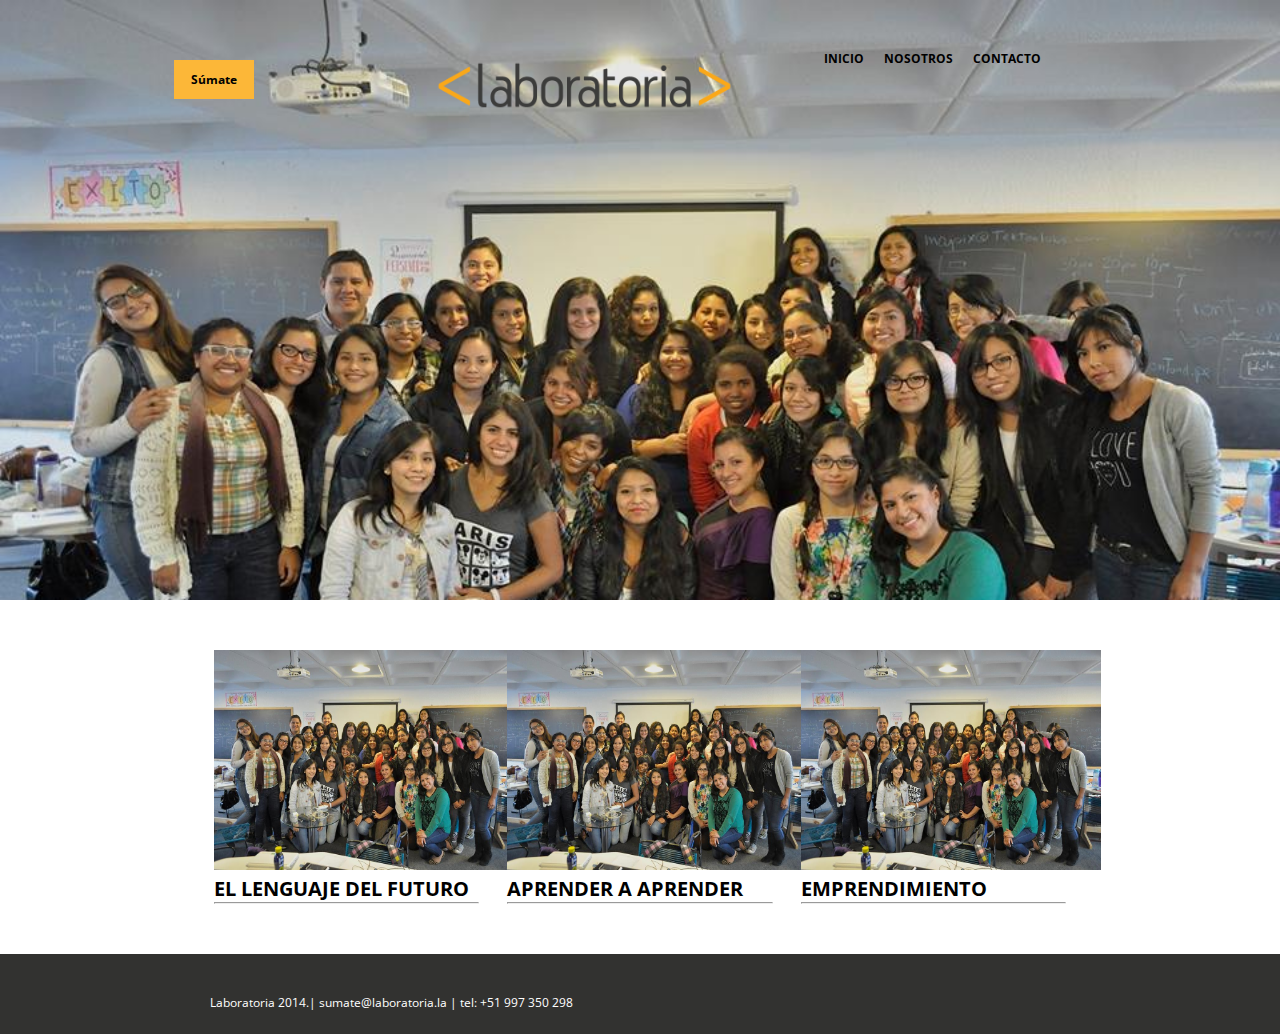
<file: chicama/index.html>
<!DOCTYPE html>
<html lang="en">
<head>
	<meta charset="UTF-8">
	<link rel="stylesheet" type="text/css" href="css/grid-system.css">
	<link rel="stylesheet" type="text/css" href="css/main.css">
	<link href='https://fonts.googleapis.com/css?family=Open+Sans' rel='stylesheet' type='text/css'>
	<title>chicama</title>
</head>
<body >
<section class="imagen">
<div class="container">
		<div class="row">
			<div class="col-4">
				<div class="sum"><p>Súmate</p></div>
			</div>
			<div class="col-4">
				<img class="logo" src="img/logo.png">	
			</div>
			<div class="col-4 nave">
				<nav>
					<ul>
						<li><a href ="">INICIO</a></li>
						<li><a href ="">NOSOTROS</a></li>
						<li><a href ="">CONTACTO</a></li>
					</ul>
				</nav>
			</div>
		</div>
	</div>
</section>
<section>
	<div class="container-fluid">
		<div class="row grupo">
			<div class="col-4">
					<img src="img/grupal.jpg"><a href="#"><strong>EL LENGUAJE DEL FUTURO</strong></a><hr>
			</div>
			<div class="col-4">
					<img src="img/grupal.jpg"><a href="#"><strong>APRENDER A APRENDER</strong></a><hr>
			</div>
			<div class="col-4">
					<img src="img/grupal.jpg"><a href="#"><strong>EMPRENDIMIENTO</strong></a><hr>
			</div>                  
		</div>
	</div>
</section>
<footer>
	<p>Laboratoria 2014.| sumate@laboratoria.la | tel: +51 997 350 298</p>
</footer>
</body>
</html>
</file>
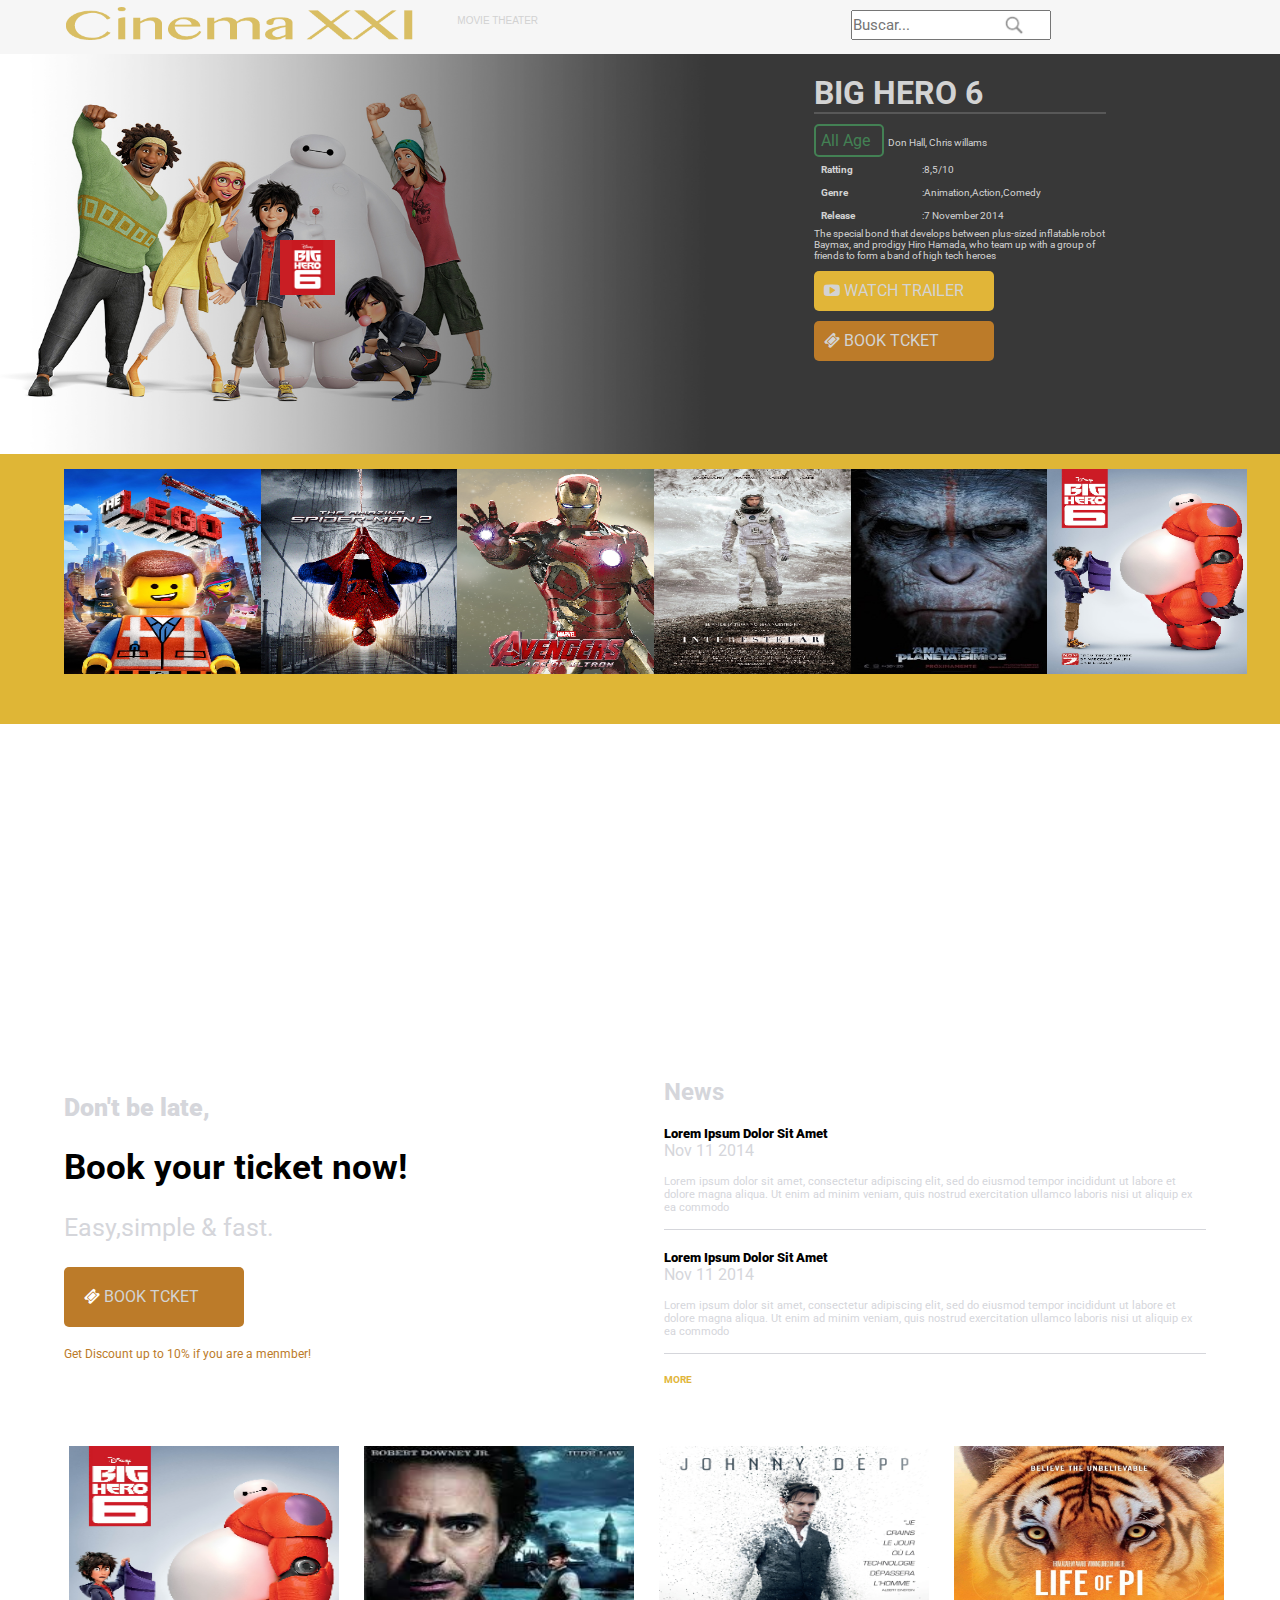
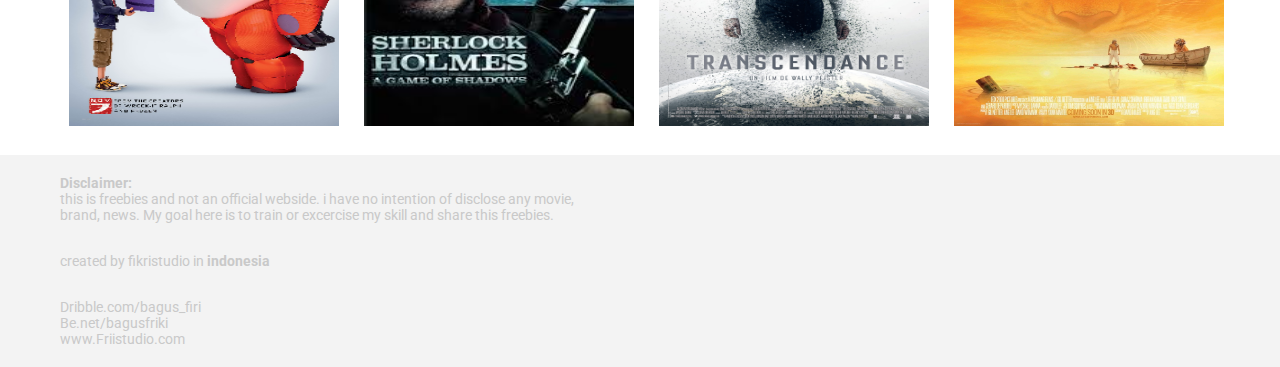
<file: cinema/index.html>
<!DOCTYPE html>
	<html lang="en">
	<head>
		<meta charset="UTF-8">
		<title>Cinemax</title>
		<link rel="stylesheet" type="text/css" href="css/grid-system.css">
		<link rel="stylesheet" type="text/css" href="css/utilities.css">
		<link rel="stylesheet" type="text/css" href="css/style.css">
		<link href='https://fonts.googleapis.com/css?family=Roboto' rel='stylesheet' type='text/css'>
		<link rel="stylesheet" type="text/css" href="font-awesome/css/font-awesome.css">
		<link rel="icon" href="favicon.ico">
	</head>
	<body>
		<header>
			<div class="container-fluid">
				<div class="row">
					<div class="col-4">
						<img src="img/logo.png">
					</div>
					<div class="col-4 movie">
						<a href="#">MOVIE THEATER</a>
					</div>
					<div class="col-4">
						<div class="search" ><input type="text" placeholder ="Buscar..."> <bottom class="btn"></bottom>
						</input>
					</div>
				</div>
			</div>	
		</div>
	</header>
	<section class="banner">
		<div class="container">
			<div class="row">
				<div class="col-8">
					<img src="img/icono.jpg">
				</div>
				<div class="col-4">
					<div class="thero">
						<h1>BIG HERO 6</h1>
						<hr>
						<div class="age"><a href="#">All Age</a></div> 
						<p class="font-12">Don Hall, Chris willams</p>
						<table>
							<tr>
								<td><strong>Ratting</strong></td>
								<td>  :8,5/10</td>
							</tr>
							<tr>
								<td><strong>Genre</strong></td>
								<td> :Animation,Action,Comedy</td>
							</tr>
							<tr>
								<td><strong>Release</strong></td>
								<td> :7 November 2014</td>
							</tr>
						</table>
						<p class="font-12">The special bond that develops between plus-sized inflatable robot Baymax, and prodigy Hiro Hamada, who team up with a group of friends to form a band of high tech heroes</p>
						<div class="play white-style">
							<i class="fa fa-youtube-play"></i>
							<a href="">WATCH TRAILER</a>
						</div>
						<div class="ticket white-style ">
							<i class="fa fa-ticket"></i>
							<a href="">BOOK TCKET</a>
						</div>
					</div>
				</div>
			</div>
		</div>
	</section>
	<section class="relleno">
		<div class="container-fluid">
			<div class="row">
				<div class="col-2">
					<img src="img/imagen1.jpg"> 
				</div>
				<div class="col-2">
					<img src="img/imagen2.jpg">
				</div>
				<div class="col-2">
					<img src="img/imagen3.jpg"> 
				</div>
				<div class="col-2">
					<img src="img/imagen4.jpg"> 
				</div>
				<div class="col-2">
					<img src="img/imagen5.jpg">
				</div> 
				<div class="col-2">
					<img src="img/imagen6.jpg">
				</div>                   
			</div>
		</div>
	</section>
	<section>
		<div class="video">
			<iframe src="https://www.youtube.com/embed/2LqzF5WauAw" frameborder="0" allowfullscreen></iframe>
		</div>
	</section>
	<section>
		<div class="container-fluid">
			<div class="row">
				<div class="col-6 letras">
					<h6 class="claro"><strong>Don't be late,</strong></h6>
					<h1>Book your ticket now!</h1>
					<p class="claro">Easy,simple & fast.</p>
					<div class="ticket white-style boton">
						<i class="fa fa-ticket"></i>
						<a href="">BOOK TCKET</a>
					</div>
					<p class="get">Get Discount up to 10% if you are a menmber!</p>
				</div>
				<div class="col-6">
					<div class="textlo">
					<h2>News</h2>
					<h5><strong>Lorem Ipsum Dolor Sit Amet</strong></h5>
					<p>Nov 11 2014</p>
					<p class="linea">Lorem ipsum dolor sit amet, consectetur adipiscing elit, sed do eiusmod tempor incididunt ut labore et dolore magna aliqua. Ut enim ad minim veniam, quis nostrud exercitation ullamco laboris nisi ut aliquip ex ea commodo</p>
					<h5><strong>Lorem Ipsum Dolor Sit Amet</strong></h5>
					<p>Nov 11 2014</p>
					<p class="linea">Lorem ipsum dolor sit amet, consectetur adipiscing elit, sed do eiusmod tempor incididunt ut labore et dolore magna aliqua. Ut enim ad minim veniam, quis nostrud exercitation ullamco laboris nisi ut aliquip ex ea commodo</p>
					<p class="more"><strong>MORE</strong></p>
					</div>
				</div>
			</div>
		</div>
	</section>
	<section>
		<div class="container-fluid">
			<div class="row">
				<div class="col-3">
					<img src="img/imagen6.jpg"> 
				</div>
				<div class="col-3">
					<img src="img/imagen7.jpg">
				</div>
				<div class="col-3">
					<img src="img/imagen8.jpg"> 
				</div>
				<div class="col-3">
					<img src="img/imagen9.jpg"> 
				</div>                  
			</div>
		</div>
	</section>
	<footer>
		<div class="container-fluid">
			<div class="row">
				<h4>Disclaimer:</h4>
				<p>this is freebies and not an official webside. i have no intention of disclose any movie, brand, news. My goal here is to train or excercise my skill and share this freebies.</p>  
				<p class="create">created by fikristudio in <strong>indonesia</strong></p>
				<ul>
					<li>Dribble.com/bagus_firi</li>
					<li>Be.net/bagusfriki</li>
					<li>www.Friistudio.com</li>
				</ul>           
			</div>
		</div>
	</footer>
</body>
</html>
</file>
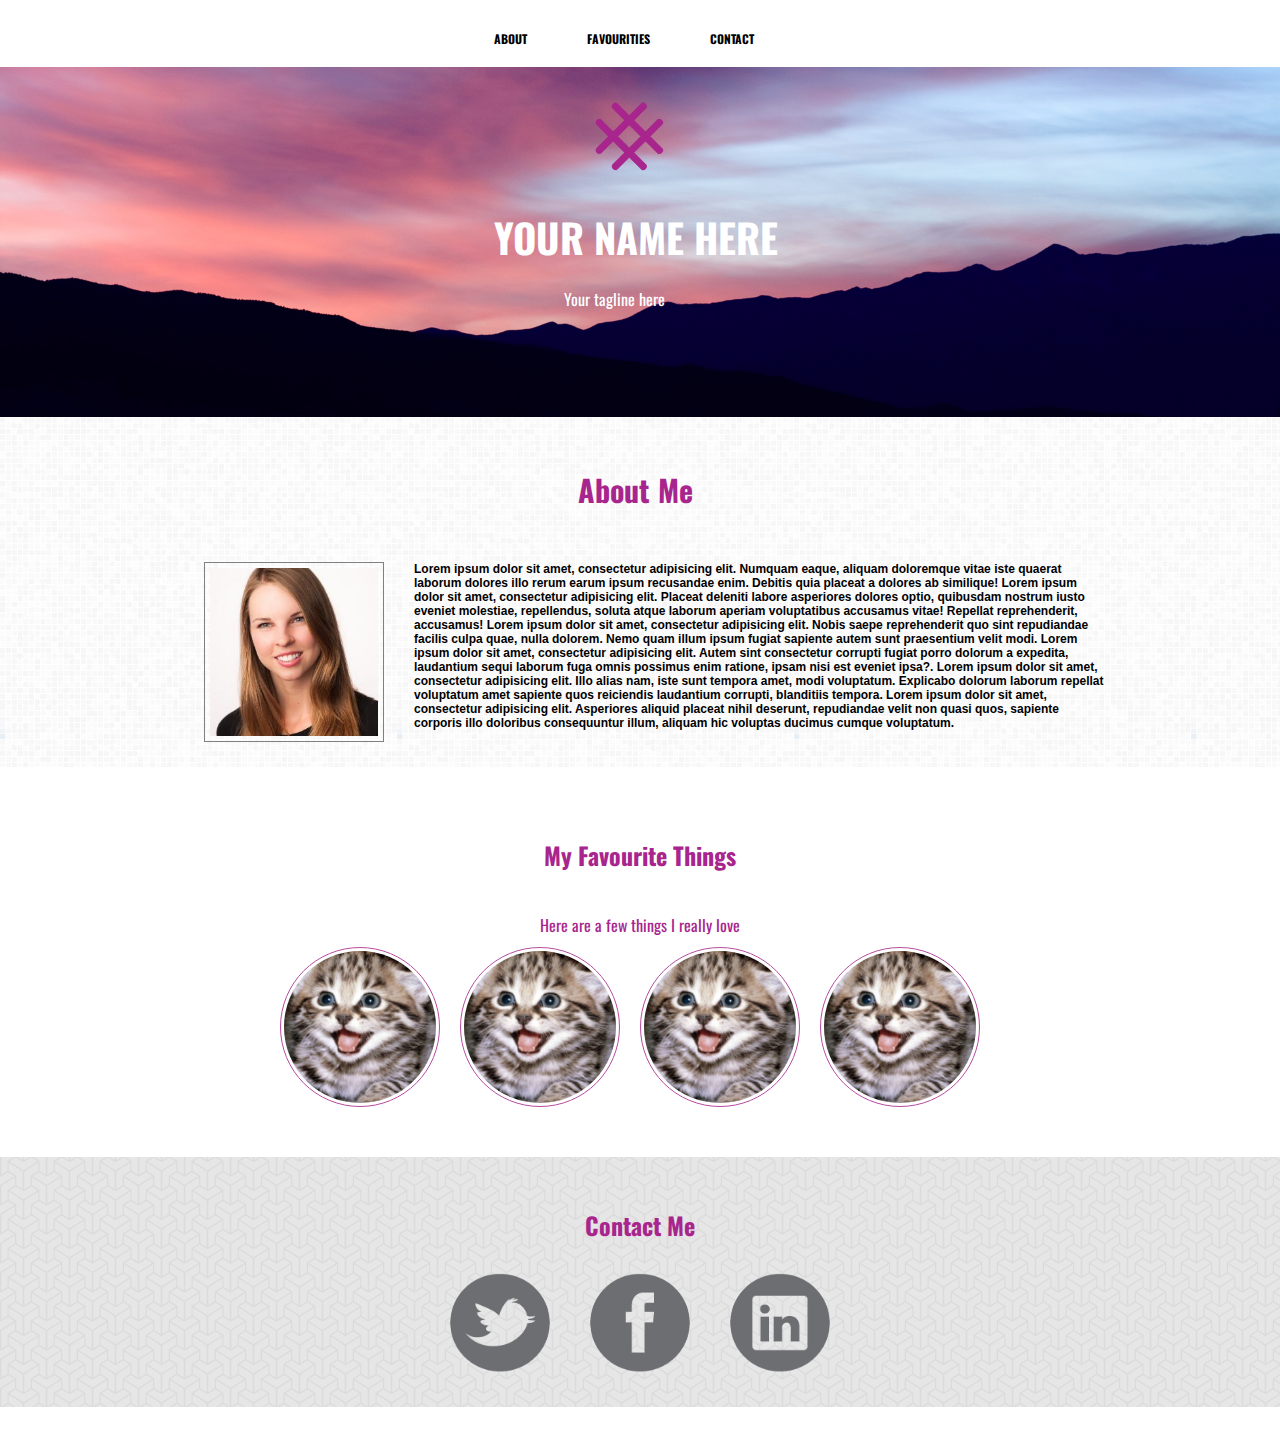
<file: pretiffy/index.html>
<!doctype html>
<html>
<head>
  <meta charset="UTF-8">
  <title>Prettyfy</title>
  <link href='http://fonts.googleapis.com/css?family=Oswald' rel='stylesheet' type='text/css'>
  <link rel="stylesheet" href="css/grid-system.css">
  <link rel="stylesheet" href="css/main.css">  
</head>
<body>
	<header>
		<div class="container">
			<div class="row">
			<div  class="col-12">
				<nav>
					<ul>
						<li><a href="#">ABOUT</a></li>
						<li><a href="#">FAVOURITIES</a></li>
						<li><a href="#">CONTACT</a></li>
					</ul>
				</nav>
			</div>
			</div>
		</div>
	</header>
	<section class="fondo">
		<div class="container">
			<div class="row">
				<div class="col-4">	
				</div>
				<div class="col-4">
					<img src="images/logo.png">
					<h1>YOUR NAME HERE</h1>
					<p>Your tagline here</p>
				</div>
				<div class="col-4">		
				</div>
			</div>
		</div>
	</section>
	<section class="about">
		<div class="container">
			<div class="row">
				<div class="col-3">
				<img class="bio" src="images/profile.jpg" />
				</div>
				<div class="col-9">
					<h2>About Me</h2>
					<p>Lorem ipsum dolor sit amet, consectetur adipisicing elit. Numquam eaque, aliquam doloremque vitae iste quaerat laborum dolores illo rerum earum ipsum recusandae enim. Debitis quia placeat a dolores ab similique! Lorem ipsum dolor sit amet, consectetur adipisicing elit. Placeat deleniti labore asperiores dolores optio, quibusdam nostrum iusto eveniet molestiae, repellendus, soluta atque laborum aperiam voluptatibus accusamus vitae! Repellat reprehenderit, accusamus! Lorem ipsum dolor sit amet, consectetur adipisicing elit. Nobis saepe reprehenderit quo sint repudiandae facilis culpa quae, nulla dolorem. Nemo quam illum ipsum fugiat sapiente autem sunt praesentium velit modi. Lorem ipsum dolor sit amet, consectetur adipisicing elit. Autem sint consectetur corrupti fugiat porro dolorum a expedita, laudantium sequi laborum fuga omnis possimus enim ratione, ipsam nisi est eveniet ipsa?. Lorem ipsum dolor sit amet, consectetur adipisicing elit. Illo alias nam, iste sunt tempora amet, modi voluptatum. Explicabo dolorum laborum repellat voluptatum amet sapiente quos reiciendis laudantium corrupti, blanditiis tempora. Lorem ipsum dolor sit amet, consectetur adipisicing elit. Asperiores aliquid placeat nihil deserunt, repudiandae velit non quasi quos, sapiente corporis illo doloribus consequuntur illum, aliquam hic voluptas ducimus cumque voluptatum.</p>
				</div>	
			</div>
		</div>
	</section>
	<section>
		<div class="container">
			<div class="row">
			 	<h2 class="favo">My Favourite Things</h2>
			 	<p class="favo">Here are a few things I really love</p>
				<div class="gato">
					<img src="images/kitten.jpg"> 
				</div>
				<div class="gato">
					<img src="images/kitten.jpg">
				</div>
				<div class="gato">
					<img src="images/kitten.jpg"> 
				</div>
				<div class="gato">
					<img src="images/kitten.jpg"> 
				</div>                  
			</div>
		</div>
	</section>
	<footer>
		<div class="container">
			<div class="row">
			 	<h2 class="favo">Contact Me</h2>
				<div class="red">
					<img src="images/twitter.png"> 
				</div>
				<div class="red">
					<img src="images/facebook.png">
				</div>
				<div class="red">
					<img src="images/linkedin.png"> 
				</div>                 
			</div>
		</div>
	</footer>
</body>
</html>
</file>
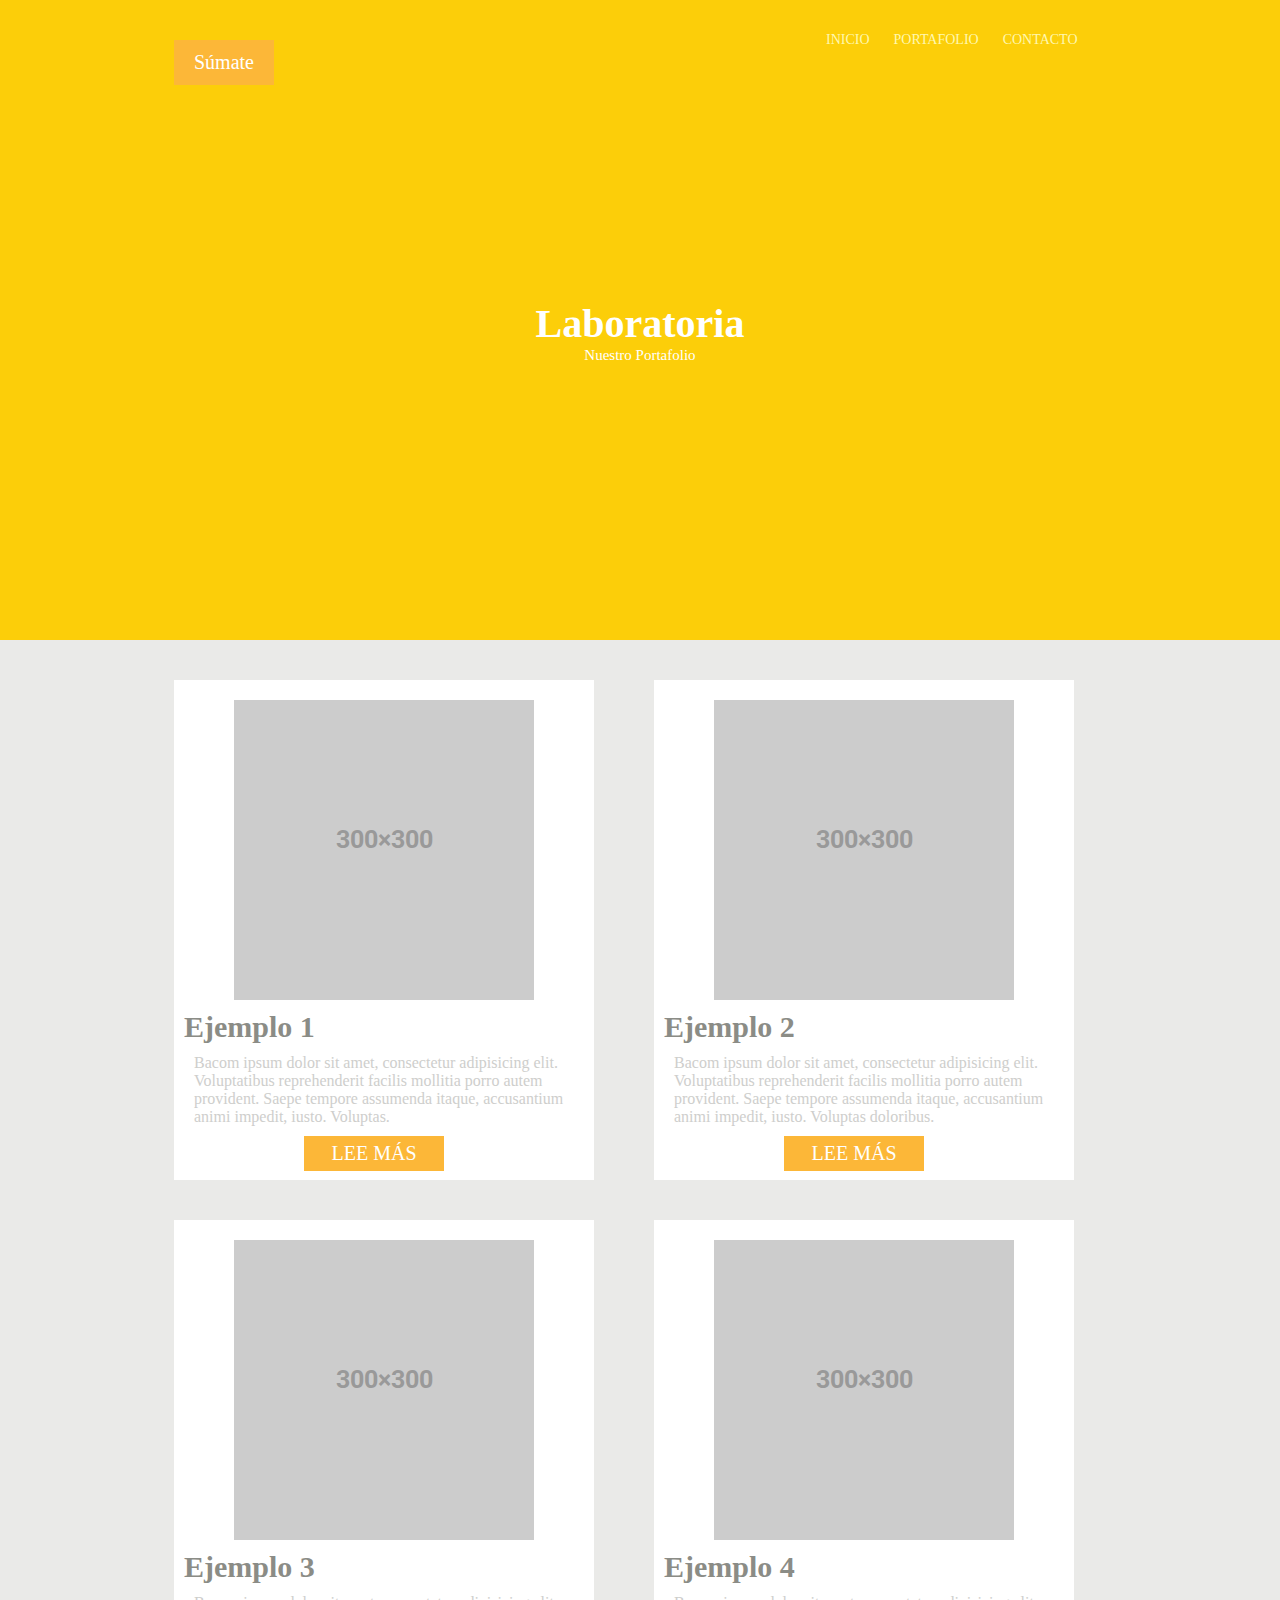
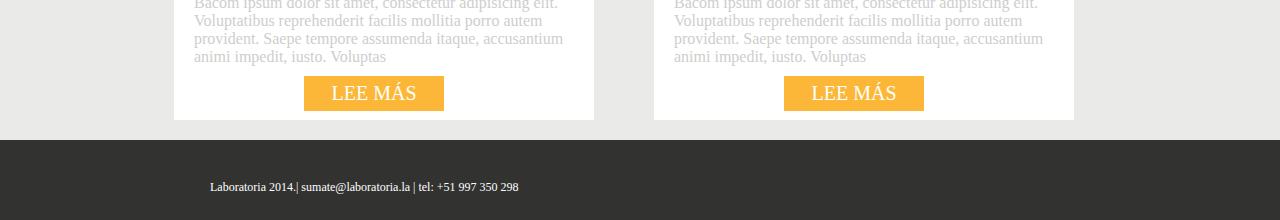
<file: tini/index.html>
<!DOCTYPE html>
<html lang="en">
	<head>
		<meta charset="UTF-8">
		<title>Tini</title>
		<link rel="stylesheet" href="css/grid-system.css">
		<link rel="stylesheet" href="css/main.css">
		<link href='http://fonts.googleapis.com/css?family=Roboto:400,300' rel='stylesheet' type='text/css'>
	</head>
	<body>
		<section class="laboratoria">
		<div class="container">
			<div class="row">
				<div class="col-4">
					<div class="sum"><p>Súmate</p></div>
				</div>
				<div class="col-4">
				<p class="centro">Laboratoria</p>
				<p class="centr1">Nuestro Portafolio</p>	
				</div>
				<div class="col-4 nave">
				<nav>
					<ul>
						<li><a href ="">INICIO</a></li>
						<li><a href ="">PORTAFOLIO</a></li>
						<li><a href ="">CONTACTO</a></li>
					</ul>
				</nav>
			</div>
		</div>
	</section>
	<section class="cuadros">
		<div class="container">
			<div class="row">
				<div class="col-6">
					<div class="ejercicio1">
						<div class="dentro">
						 	<h1>300×300</h1>
						</div>
						<h2>Ejemplo 1</h2>
						<p class="bac">Bacom ipsum dolor sit amet, consectetur adipisicing elit. Voluptatibus reprehenderit facilis mollitia porro autem provident. Saepe tempore assumenda itaque, accusantium animi impedit, iusto. Voluptas.</p>
						<div class="lee"><p>LEE MÁS</p></div>
					</div>
					<div class="ejercicio1">
						<div class="dentro">
						 	<h1>300×300</h1>
						</div>
						<h2>Ejemplo 3</h2>
						<p class="bac">Bacom ipsum dolor sit amet, consectetur adipisicing elit. Voluptatibus reprehenderit facilis mollitia porro autem provident. Saepe tempore assumenda itaque, accusantium animi impedit, iusto. Voluptas</p>
						<div class="lee"><p>LEE MÁS</p></div>
					</div>
				</div>
				<div class="col-6">
					<div class="ejercicio1">
						<div class="dentro">
							<h1>300×300</h1>
						</div>
						<h2>Ejemplo 2</h2>
						<p class="bac">Bacom ipsum dolor sit amet, consectetur adipisicing elit. Voluptatibus reprehenderit facilis mollitia porro autem provident. Saepe tempore assumenda itaque, accusantium animi impedit, iusto. Voluptas doloribus.</p>
						<div class="lee"><p>LEE MÁS</p></div>
					</div>
					<div class="ejercicio1">
						<div class="dentro">
							<h1>300×300</h1>
						</div>
						<h2>Ejemplo 4</h2>
						<p class="bac">Bacom ipsum dolor sit amet, consectetur adipisicing elit. Voluptatibus reprehenderit facilis mollitia porro autem provident. Saepe tempore assumenda itaque, accusantium animi impedit, iusto. Voluptas</p>
						<div class="lee"><p>LEE MÁS</p></div>
					</div>
				</div>
			</div>
		</div>
	</section>
	<footer>
		<p>Laboratoria 2014.| sumate@laboratoria.la | tel: +51 997 350 298</p>
	</footer>
	</body>
</html>
</file>
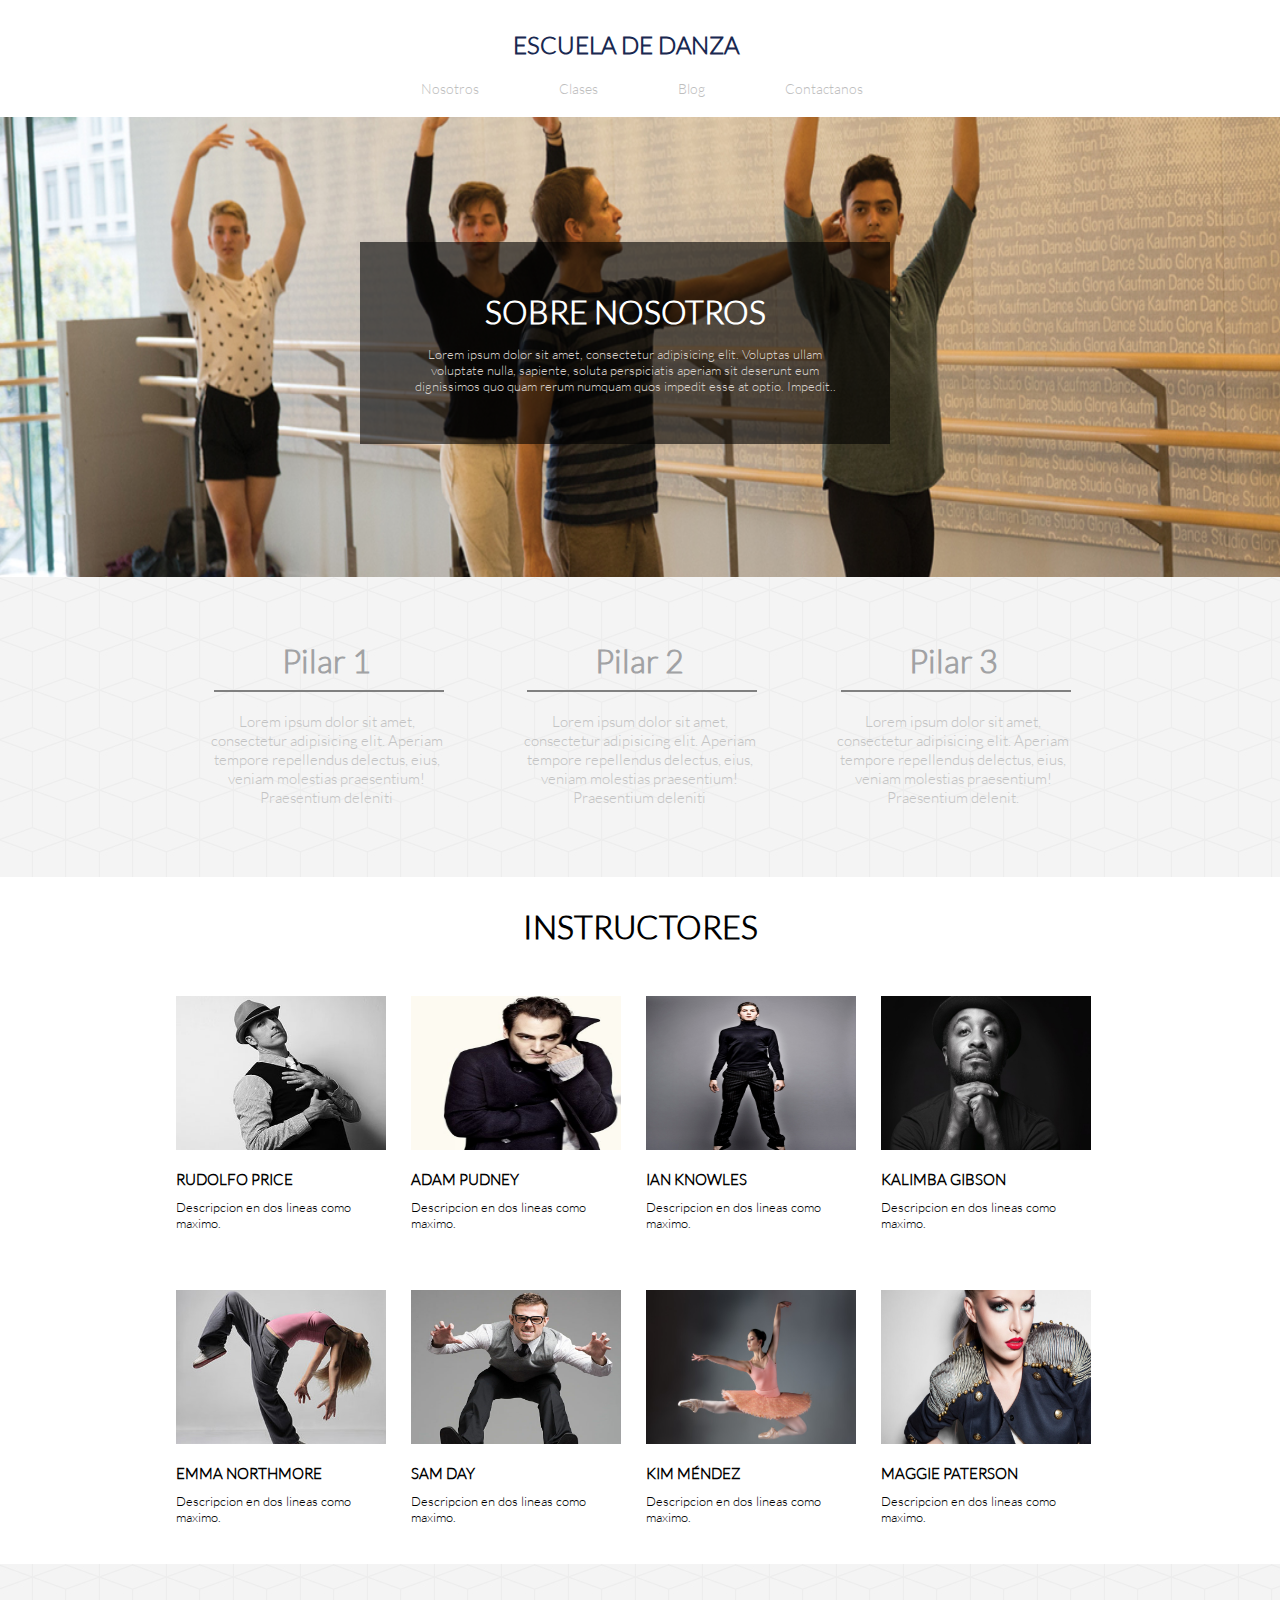
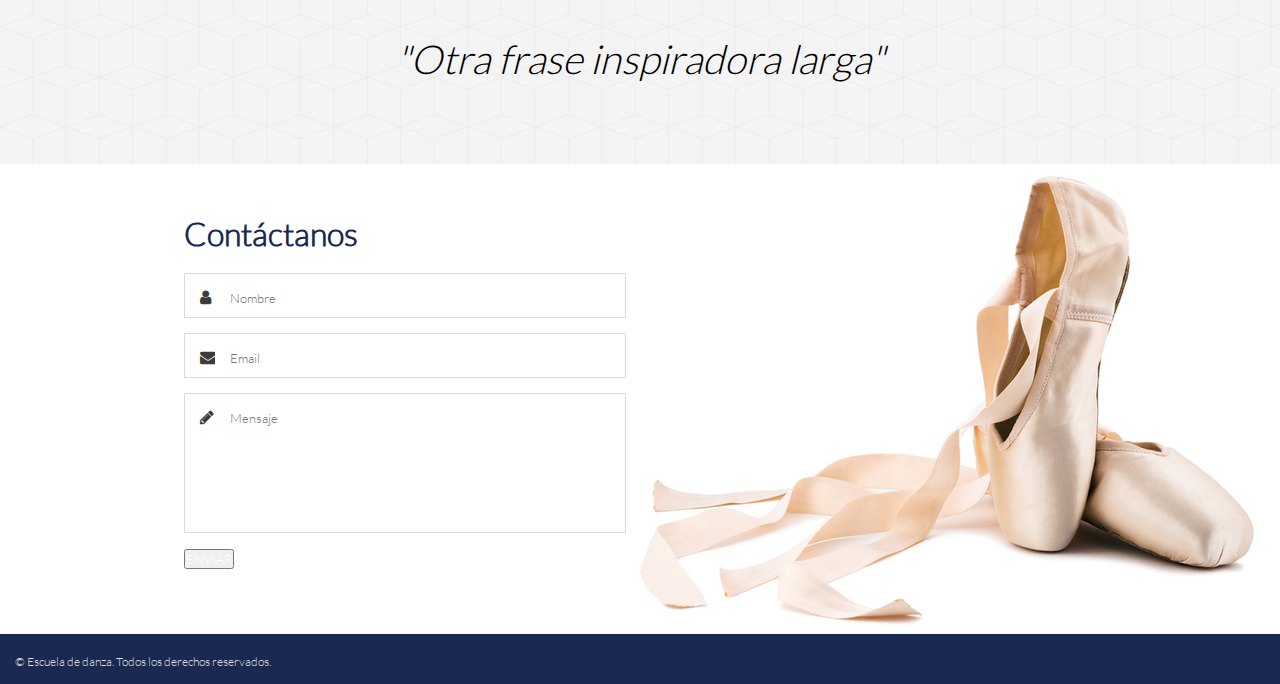
<file: escuela-danza/nosotros.html>
<!DOCTYPE html>
<html>
<head>
	<meta charset="UTF-8">
	<title>Escuela de Danza</title>
	<link rel='stylesheet' type='text/css' href='http://fonts.googleapis.com/css?family=Montserrat:400,700'>
	<link rel="stylesheet" type="text/css" href="css/grid-system.css">
	<link rel="stylesheet" type="text/css" href="css/utilities.css">
	<link rel="stylesheet" type="text/css" href="css/common.css">
	<link rel="stylesheet" type="text/css" href="css/nosotros.css">
	<link rel="stylesheet" href="https://maxcdn.bootstrapcdn.com/font-awesome/4.5.0/css/font-awesome.min.css">
</head>
<body>
	<header>
	<div class="container clearfix text-center">
		<div class="row">
			<div class="text-blue">
				<h2 class="pag">ESCUELA DE DANZA</h2>
				<nav class="nav-header a-none-decoration" >
					<ul>
						<li><a href="#">Nosotros</a></li>
						<li><a href="#">Clases</a></li>
						<li><a href="#">Blog</a></li>
						<li><a href="#">Contactanos</a></li>
					</ul>    
				</nav>      
			</div>  
		</div>
	</div>
</header>
<section class="profe">
	<div class="container">
			<div class="nosotros text-center">
				<h1 class="text-white">SOBRE NOSOTROS</h1>
				<p>Lorem ipsum dolor sit amet, consectetur adipisicing elit. Voluptas ullam voluptate nulla, sapiente, soluta perspiciatis aperiam sit deserunt eum dignissimos quo quam rerum numquam quos impedit esse at optio. Impedit..</p>
			</div>
	</div>
</section>
<section class="pila">
	<div class="container text-center pt-5">
			<div class="col-4 pilas">
				<h1>Pilar 1</h1>
				<hr>
				<p>Lorem ipsum dolor sit amet, consectetur adipisicing elit. Aperiam tempore repellendus delectus, eius, veniam molestias praesentium! Praesentium deleniti</p>
			</div>
			<div class="col-4 pilas">
				<h1>Pilar 2</h1>
				<hr>
				<p>Lorem ipsum dolor sit amet, consectetur adipisicing elit. Aperiam tempore repellendus delectus, eius, veniam molestias praesentium! Praesentium deleniti</p>
			</div>
			<div class="col-4 pilas">
				<h1>Pilar 3</h1>
				<hr>
				<p>Lorem ipsum dolor sit amet, consectetur adipisicing elit. Aperiam tempore repellendus delectus, eius, veniam molestias praesentium! Praesentium delenit.</p>
			</div>
	</div>
</section>
<section class="intruc">
	<div class="container text-center">
		<h1>INSTRUCTORES</h1>
		<div class="row">
			<div class="col-3 saltos pd-0  ">
				<div class="imagen text-left">
 					<img src="img/profesor_4.jpg"><div class="titulo"><h3>RUDOLFO PRICE</h3>
 					<p>Descripcion en dos lineas como maximo.</p>
 				</div>
 				</div>
 				<div class="imagen text-left">
 					<img src="img/profesor_11.jpg"><div class="titulo"><h3>EMMA NORTHMORE</h3>
 					<p>Descripcion en dos lineas como maximo.</p>
 					</div>
				</div>
			</div>
				<div class="col-3 saltos pd-0">
				<div class="imagen text-left">
 					<img src="img/profesor_14.jpg"><div class="titulo"><h3>ADAM PUDNEY</h3>
 					<p>Descripcion en dos lineas como maximo.</p>
 					</div>
 				</div>
 				<div class="imagen text-left">
 					<img src="img/profesor_12.jpg"><div class="titulo"><h3>SAM DAY</h3>
 					<p>Descripcion en dos lineas como maximo.</p>
 				</div>
 				</div>
			</div>
			<div class="col-3 saltos pd-0">
 				<div class="imagen text-left">
 					<img src="img/profesor_1.jpg"><div class="titulo"><h3>IAN KNOWLES</h3>
 					<p>Descripcion en dos lineas como maximo.</p>
 					</div>
 				</div>
 				<div class="imagen text-left">
 					<img src="img/profesor_9.jpg"><div class="titulo"><h3>KIM MÉNDEZ</h3>
 					<p>Descripcion en dos lineas como maximo.</p>
 				</div>
				</div>
			</div>
			<div class="col-3 saltos pd-0">
 				<div class="imagen text-left">
 					<img src="img/profesor_10.jpg"><div class="titulo"><h3>KALIMBA GIBSON</h3>
 					<p>Descripcion en dos lineas como maximo.</p>
 				</div>
 				</div>
 				<div class="imagen text-left">
 					<img src="img/profesor_15.jpg"><div class="titulo"><h3>MAGGIE PATERSON</h3>
 					<p>Descripcion en dos lineas como maximo.</p>
 					</div>
 				</div>
			</div>
		</div>	
	</div>
</section>
<section class="ofert2">
	<div class="container-fluid text-center">
			<div class="container ">
				<p>"Otra frase inspiradora larga"</p>
			</div>
	</div>
</section>
<section class="contactar">
	<div class="container-fluid text-left">
			<div class="container">
				<div class="col-6 contac">
					<h1>Contáctanos</h1>
					<p class="nombre" ><i class="fa fa-user"></i><input type="text" placeholder ="Nombre">
					</input>
					</p>
					<p class="nombre" ><i class="fa fa-envelope"></i><input type="text" placeholder ="Email">
					</input>
					</p>
					<p class="nombre mensaje" ><i class="fa fa-pencil"></i><input type="text" placeholder ="Mensaje">
					</input>
					</p>
					<button class="boton text-white">ENVIAR</button>
				</div>
				<div class="col-6">
					
				</div>
			</div>
	</div>
</section>
<footer>
	<p>© Escuela de danza. Todos los derechos reservados.</p>
</footer>
</body>
</html>
</file>
<file: chicama/css/grid-system.css>
/* GLOBAL */
* {
  box-sizing: border-box;
  margin: 0;
  padding: 0;
  font-family: 'Open Sans', sans-serif;
 }

.text-center {
	text-align: center;
}

.text-right {
	text-align: right;
}

/* Grid system */

.container {
	width: 960px;
	padding-left: 14px; 
	padding-right: 14px;
	margin: 0px auto;
	position: relative;
}

.row {
	margin-left: -14px;
	margin-right: -14px;
}

.row:before, .row:after{
  content: " ";
  display: table;
}

.row:after {
  clear: both;
}

[class*="col-"] {
	min-height: 7px;
	padding: 0 14px;
	float: left;
}

.col-1 {
	/* (1 / 12) x 100 */
	width: 8.333333%;
} 

.col-2 {
	/* (2 / 12) x 100 */
	width: 16.666667%;
} 

.col-3 {
	/* (3 / 12) x 100 */
	width: 25%;
} 

.col-4 {
	/* (4 / 12) x 100 */
	width: 33.333333%;
}

.col-5 {
	/* (5 / 12) x 100 */
	width: 41.666667%;
}

.col-6 {
	/* (6 / 12) x 100 */
	width: 50%;
} 

.col-7 {
	/* (7 / 12) x 100 */
	width: 58.333333%;
}

.col-8 {
	/* (8 / 12) x 100 */
	width: 66.666667%;
}

.col-9 {
	/* (9 / 12) x 100 */
	width: 75%;
}

.col-10 {
	/* (10 / 12) x 100 */
	width: 83.333333%;
}

.col-11 {
	/* (11 / 12) x 100 */
	width: 91.666667%;
}

.col-12 {
	/* (12 / 12) x 100 */
	width: 100%;
}
</file>
<file: chicama/css/main.css>
.imagen{
	background:#383838 url("../img/grupal.jpg") no-repeat;
	background-size:cover;
	height: 600px;
	margin-bottom: 50px;
}
.col-4 .logo{
	width: 300px;
	height: 50px;
	margin-top: 60px;
	margin-left: -60px;
}
.sum{
	border:1px solid #FCB738;
	background-color: #FCB738;
	font-weight: bold;
	margin-top: 60px;
	padding: 10px;
	width: 80px;
	font-size: 12px;
	text-align: center;
}
nav ul{
	list-style: none;
	margin-top: 40px;
}
.nave ul li a{
	text-decoration: none;
	float: left;
	font-size: 12px;
	font-weight: bold;
	padding: 10px;
}
.grupo{
	margin-top: 20px;
	margin-left: 200px;
	margin-right: 200px;
	margin-bottom: 20px;
	text-align: left;
}
.col-4 img{
	width: 300px;
	height: 220px;
}
.col-4 a{
	color: black;
	text-decoration: none;
	font-size: 20px;
}
footer{
	margin-top: 50px;
	background-color: #323230;
	height: 80px;
}
footer p{
	color :white;
	font-size: 12px;
	padding-top: 40px;
	margin-left: 210px;
}
</file>
<file: cinema/css/grid-system.css>
/* GLOBAL */
* {
  box-sizing: border-box;
  margin: 0;
  padding: 0;
}

/* Grid system */

.container-fluid {
	width:90%;
	margin: 0px auto;
}

.container {
	width: 960px;
	padding-left: 14px; 
	padding-right: 14px;
	margin: 0px auto;
}

.row {
	margin-left: -14px;
	margin-right: -14px;
}

.row:before, .row:after{
  content: " ";
  display: table;
}
.row:after {
  clear: both;
}

[class*="col-"] {
	min-height: 7px;
	padding: 0 14px;
	float: left;
}

.col-1 {
	/* (1 / 12) x 100 */
	width: 8.333333%;
} 

.col-2 {
	/* (2 / 12) x 100 */
	width: 16.666667%;
} 

.col-3 {
	/* (3 / 12) x 100 */
	width: 25%;
} 

.col-4 {
	/* (4 / 12) x 100 */
	width: 33.333333%;
}

.col-5 {
	/* (5 / 12) x 100 */
	width: 41.666667%;
}

.col-6 {
	/* (6 / 12) x 100 */
	width: 50%;
} 

.col-7 {
	/* (7 / 12) x 100 */
	width: 58.333333%;
}

.col-8 {
	/* (8 / 12) x 100 */
	width: 66.666667%;
}

.col-9 {
	/* (9 / 12) x 100 */
	width: 75%;
}

.col-10 {
	/* (10 / 12) x 100 */
	width: 83.333333%;
}

.col-11 {
	/* (11 / 12) x 100 */
	width: 91.666667%;
}

.col-12 {
	/* (12 / 12) x 100 */
	width: 100%;
}
</file>
<file: cinema/css/utilities.css>
/* Util class */

.text-center {
	text-align: center;
}

.text-right {
	text-align: right;
}

.pr-l {
	position: relative;
    left: -12px;
}
.mgt-7 {
	margin-top: 7%;
}
.mgt-4 {
	margin-top: 4%;
}

.text-gray{
	color:rgba(128, 128, 128, 0.36);
}
.large{
    font-size: xx-large;
  }
 .mgb-3{
 	margin-bottom: 3%;
 }
 .brd-b{
 	border-bottom: 2px solid rgba(211, 211, 211, 0.33);
 	margin-bottom: 5%;
 	padding-bottom: 5%;
 }
 .pd-2{
 	padding: 2%;
 }
 .pd-4{
 	padding:4%;
 }
 .pdt-4 {
     padding-top: 4%;
 }
 .pdb-4 {
     padding-bottom: 4%;
 }
 .pdt-5{
 	padding-top: 5%;
 }
 .font{
 	font-size: 3em;
 }
 .dsct{
 	color:#C79355;
 	font-size: 1.2em;
 }
</file>
<file: cinema/css/style.css>
*{
	font-family: 'Roboto',sans-serif;
	text-decoration: none;
}
header{
	background-color: #F6F6F6;
}
.col-4 img{
	width: 350px;
	height: 50px;
	margin-left:0px;
}
.search{
	position: relative;
}
.search input{
	width: 200px;
	height: 30px;
	position: relative;
	margin-top: 10px;
	font-size: 15px;
}
.movie a{
	text-decoration: none;
	font-size: 10px;
	color: #d2d2d2;
	font-family: arial;
	position: absolute;
	top: 15px;
}
.btn{
	background:url('../img/descarga.png') no-repeat;
	background-size: 100% 100%;
	width: 25px;
	height: 25px;
	position: absolute;
	right: 190px;
	top: 12px;
	border:none;
}
.banner{
	background:#383838 url("../img/banner.jpg") no-repeat;
	background-size:70% 100%;
	height: 400px;
}
.col-8 img{
	position: absolute;
	left:280px;
	top:240px;
	width: 55px;
}
.thero{
	color:#D3D3D3;
}
.thero h1:first-child{
	margin-top: 20px;
	font-weight: bold;
}
hr{
	border:1px solid #585858;
}
.age{
	display: inline-block;
	border: 2px solid #438154;
	border-radius: 5px;
	width: 70px;
	padding: 5px;
	margin-top: 10px;
}
.age a{
	color: #438154;
}
.font-12{
	font-size: 10px;
}
.thero p:nth-child(4) {
	display: inline-block;
}
td{
	padding: 5px;
	padding-right: 60px;
	font-size: 10px;
}
.white-style a{
	color: #D3D3D3;
}
.white-style{
	padding: 10px 10px;
	margin-top: 10px;
	border-radius: 5px;
	height: 40px;
	width: 180px;
}
.play {
	background:#E1B538 ;
}
.ticket{
	background: #BC7B29;
}
.relleno{
	background-color: #DFB636;
	height: 270px;
	position: relative;
}
.col-2 img{
	width: 220px;
	height: 220px;
	padding-top: 15px;
	padding-right: 20px;
}
.video iframe{
	width: 100%;
	height: 300px;
	margin-bottom: 40px;
}

.col-3 img{
	width: 280px;
	height: 290px;
	padding: 5px;
}
.letras .claro{
	color: #D5D6DB;
	font-size: 25px;
	margin-top: 25px;
	margin-bottom: 25px;
}
.letras h1{
	font-size: 35px;
}
.get{
	color: #BC7B29;
	margin-top: 20px;
	margin-bottom: 80px;
	font-size: 12px;
}
.boton{
	padding: 20px;
	margin-top: 10px;
	border-radius: 5px;
	height: 60px;
	width: 180px;
	color: white;
}
.textlo{
	color:#D5D6DB;
	padding:10px;
}
.textlo h5{
	color:#000;
}
.textlo h2{
	margin-bottom: 20px;
}
.linea{
	padding-bottom: 15px;
	border-bottom: 1px  solid #D5D6DB;  
	margin-top: 15px;
	margin-bottom: 20px;
	font-size: 11px;
}
.more{
	color:#E1B538;
	font-size: 10px;
}
footer{
	background-color: #F3F3F3;
	color:#C9C9C9;
	padding:20px 650px 20px 45px;
	font-size: 14px;
	margin-top: 20px;
}
.row li{
	list-style: none;
}
.create{
	padding-bottom: 30px;
	padding-top: 30px;
}
</file>
<file: pretiffy/css/grid-system.css>
/* GLOBAL */
* {
  box-sizing: border-box;
  margin: 0;
  padding: 0;
 }

.text-center {
	text-align: center;
}

.text-right {
	text-align: right;
}

/* Grid system */

.container {
	width: 960px;
	padding-left: 14px; 
	padding-right: 14px;
	margin: 0px auto;
	position: relative;
}

.row {
	margin-left: -14px;
	margin-right: -14px;
}

.row:before, .row:after{
  content: " ";
  display: table;
}

.row:after {
  clear: both;
}

[class*="col-"] {
	min-height: 7px;
	padding: 0 14px;
	float: left;
}

.col-1 {
	/* (1 / 12) x 100 */
	width: 8.333333%;
} 

.col-2 {
	/* (2 / 12) x 100 */
	width: 16.666667%;
} 

.col-3 {
	/* (3 / 12) x 100 */
	width: 25%;
} 

.col-4 {
	/* (4 / 12) x 100 */
	width: 33.333333%;
}

.col-5 {
	/* (5 / 12) x 100 */
	width: 41.666667%;
}

.col-6 {
	/* (6 / 12) x 100 */
	width: 50%;
} 

.col-7 {
	/* (7 / 12) x 100 */
	width: 58.333333%;
}

.col-8 {
	/* (8 / 12) x 100 */
	width: 66.666667%;
}

.col-9 {
	/* (9 / 12) x 100 */
	width: 75%;
}

.col-10 {
	/* (10 / 12) x 100 */
	width: 83.333333%;
}

.col-11 {
	/* (11 / 12) x 100 */
	width: 91.666667%;
}

.col-12 {
	/* (12 / 12) x 100 */
	width: 100%;
}
</file>
<file: pretiffy/css/main.css>
body{
	font-family: 'Oswald', sans-serif;
}
nav{
	text-align: center;
	margin-left: 260px;
	margin-top: 30px;
}
nav ul{
	list-style: none;
}
.col-12 a{
	text-decoration: none;
	font-size: 12px;
	font-weight: bold;
	padding-left: 60px;
	padding-bottom: 20px;
	color: black;
	float: left;
}
.fondo{
	background:#050230 url("../images/background.jpg") no-repeat;
	background-size:cover;
	height: 350px;
}
.col-4 img{
	margin-top:35px;
	margin-left: 100px;
}
.col-4 h1{
	margin-top: 30px;
	color: white;
	font-size: 40px;
}
.col-4 p{
	margin-top:20px;
	margin-left: 70px;
	color: white;
}
.about{
	background: url("../images/tile1.png");
	height: 350px;
	color: black;
	margin-bottom: 30px;
}
.col-3 .bio{
   width: 180px;
   height: 180px;
   border:1px solid gray;
   margin-top: 145px;
   margin-left: 30px;
   padding: 5px;
}
.col-9 p{
	font-size: 12px;
	margin-top: 50px;
	font-family: Arial;
	font-weight: bold;
}
.col-9 h2{
	margin-top: 50px;
	color:#A8258D;
	font-size: 30px;
	text-align: center;
	margin-left: -250px;
}
.row .favo{
	color:#A8258D;
	text-align: center;
	margin-top: 40px;
	margin-bottom: 10px;
}
.gato img{
	width: 160px;
	height: 160px;
	float:left;
	border-radius: 100%;
	padding: 3px;
	border:1px solid #B74CA1;
	margin-left: 20px;
	position: relative;
	left: 100px;
}
footer{
	background: url("../images/tile2.png");
	height:250px;
	margin-top: 50px;
	padding: 10px;

}
.red img{
	width: 100px;
	height: 100px;
	float:left;
	border-radius: 100%;
	margin-left: 40px;
	position: relative;
	left: 250px;
	margin-bottom: 80px;
	margin-top: 20px;
}
</file>
<file: tini/css/grid-system.css>
/* GLOBAL */
* {
  box-sizing: border-box;
  margin: 0;
  padding: 0;
 }

.text-center {
	text-align: center;
}

.text-right {
	text-align: right;
}

/* Grid system */

.container {
	width: 960px;
	padding-left: 14px; 
	padding-right: 14px;
	margin: 0px auto;
	position: relative;
}

.row {
	margin-left: -14px;
	margin-right: -14px;
}

.row:before, .row:after{
  content: " ";
  display: table;
}

.row:after {
  clear: both;
}

[class*="col-"] {
	min-height: 7px;
	padding: 0 14px;
	float: left;
}

.col-1 {
	/* (1 / 12) x 100 */
	width: 8.333333%;
} 

.col-2 {
	/* (2 / 12) x 100 */
	width: 16.666667%;
} 

.col-3 {
	/* (3 / 12) x 100 */
	width: 25%;
} 

.col-4 {
	/* (4 / 12) x 100 */
	width: 33.333333%;
}

.col-5 {
	/* (5 / 12) x 100 */
	width: 41.666667%;
}

.col-6 {
	/* (6 / 12) x 100 */
	width: 50%;
} 

.col-7 {
	/* (7 / 12) x 100 */
	width: 58.333333%;
}

.col-8 {
	/* (8 / 12) x 100 */
	width: 66.666667%;
}

.col-9 {
	/* (9 / 12) x 100 */
	width: 75%;
}

.col-10 {
	/* (10 / 12) x 100 */
	width: 83.333333%;
}

.col-11 {
	/* (11 / 12) x 100 */
	width: 91.666667%;
}

.col-12 {
	/* (12 / 12) x 100 */
	width: 100%;
}
</file>
<file: tini/css/main.css>
.laboratoria{
	background-color:#FCCE09;
	background-size: cover;
	height: 640px;
	color: white;
}
.col-4 .centro{
	font-size: 40px;
	font-weight: bold;
	margin-top: 300px;
	text-align: center;
}
.col-4 .centr1{
	font-size: 15px;
	text-align: center;
}
.sum{
	border:1px solid #FCB738;
	background-color: #FCB738;
	margin-top: 40px;
	padding: 10px;
	width: 100px;
	font-size: 20px;
	text-align: center;
}
nav ul{
	list-style: none;
	margin-top: 20px;
}
.nave ul li a{
	text-decoration: none;
	float: left;
	font-size: 14px;
	padding: 12px;
	color: #FFF8B0;
}
.cuadros{
	background-color:#EAEAE8;
	background-size: cover;
	height: 1100px;
}
.ejercicio1{
	width: 420px;
	height: 500px;
	background-color: white;
	margin-top: 40px;
	text-align: center;
}
.dentro{
	width: 300px;
	height: 300px;
	background-color: #CCCCCC;
	position: relative;
	left: 60px;
	top: 20px;
	text-align: center;
}
.dentro h1{
	position: relative;
	font-weight: bolder;
	font-size: 25px;
	top: 125px;
	color:#999999;
	font-family: 'Roboto',sans-serif;
}
.ejercicio1 h2{
	text-align: left;
	padding: 10px;
	margin-top: 20px;
	font-size: 30px;
	color: #8B8C86;
}
.ejercicio1 .bac{
	text-align: left;
	padding-left: 20px;
	color: #CECECC;
}
.lee{
	border:1px solid #FCB738;
	background-color: #FCB738;
	color: #ffffff;
	padding: 5px;
	width: 140px;
	font-size: 20px;
	margin-left: 130px;
	margin-top: 10px;
}
footer{
	background-color: #323230;
	height: 80px;
}
footer p{
	color :white;
	font-size: 12px;
	padding-top: 40px;
	margin-left: 210px;
}
</file>
<file: escuela-danza/css/grid-system.css>
/* GLOBAL */
* {
  box-sizing: border-box;
  margin: 0;
  padding: 0;
 }

.text-center {
	text-align: center;
}

.text-right {
	text-align: right;
}

/* Grid system */

.container {
	width: 968px;
	padding-left: 14px; 
	padding-right: 14px;
	margin: 0px auto;
	position: relative;
}

.container-fluid {
	width: 100%;
}

.row {
	width: 100%;
	margin-left: -14px;
	margin-right: -14px;
}

.row:before, .row:after{
  content: " ";
  display: table;
}

.row:after {
  clear: both;
}

[class*="col-"] {
	min-height: 7px;
	padding: 0 14px;
	float: left;
}

.col-1 {
	/* (1 / 12) x 100 */
	width: 8.333333%;
} 

.col-2 {
	/* (2 / 12) x 100 */
	width: 16.666667%;
} 

.col-3 {
	/* (3 / 12) x 100 */
	width: 25%;
} 

.col-4 {
	/* (4 / 12) x 100 */
	width: 33.333333%;
}

.col-5 {
	/* (5 / 12) x 100 */
	width: 41.666667%;
}

.col-6 {
	/* (6 / 12) x 100 */
	width: 50%;
} 

.col-7 {
	/* (7 / 12) x 100 */
	width: 58.333333%;
}

.col-8 {
	/* (8 / 12) x 100 */
	width: 66.666667%;
}

.col-9 {
	/* (9 / 12) x 100 */
	width: 75%;
}

.col-10 {
	/* (10 / 12) x 100 */
	width: 83.333333%;
}

.col-11 {
	/* (11 / 12) x 100 */
	width: 91.666667%;
}

.col-12 {
	/* (12 / 12) x 100 */
	width: 100%;
}
</file>
<file: escuela-danza/css/utilities.css>
/*Global*/
*{
	font-family: "Latolight";
}

@font-face{
	font-family: LatoHeavy;
	src: url(../fonts/LatoHeavy.ttf);
}
@font-face{
	font-family:Latolight ;
	src: url(../fonts/Latolight.ttf);
}
@font-face{
	font-family: DolceVita;
	src: url(../fonts/DolceVita.ttf);
}
@font-face{
	font-family: Neoteric-Bold;
	src: url(../fonts/Neoteric-Bold.ttf);
}

/* Shortcuts */

.pd-0{
	padding: 0;
}
.pt-5{
	padding-top: 5%;
}
.pb-5{
	padding-bottom: 5%;
}
.mg-0{
	margin: 0;
}
.w-100{
	width: 100%;
}
.lh{
	line-height: 1.5;
}
.text-center{
	text-align: center;
}
.text-left{
	text-align: left;
}
.text-white{
	color: white;
}
.text-gray{
	color: rgb(83, 88, 95);
}
.text-blue{
 color: #192951;
}
.a-none-decoration{
	text-decoration: none;
}
.bg-gray{
	background-color: rgb(244, 244, 244);
}
.bg-img-block{
	background-size: cover;
	background-repeat: no-repeat;
	background-position: center;
}
</file>
<file: escuela-danza/css/common.css>
body{
	font-family: 'Montserrat', sans-serif;
}
.pag{
	margin-top: 30px;
	margin-bottom: 20px;
	font-weight: bolder;
}
nav ul{
	list-style-type: none;
	font-size: 14px;
	margin-top: 15px;
}
nav li{
	position: relative;
	float: left;
	left: 200px;
	color: #BEBEBE;
	padding-left: 50px;
	margin-bottom: 20px;
}
nav li:hover a{
	background: #1E2A4A;
}
nav a{
	padding:15px 15px;
	color: #BEBEBE;
	text-decoration: none;
}
.contactar{
	height: 470px;
	background: url("../img/shoes_1.jpg")no-repeat;
	background-position: 100%; 
}
input{
	border:none;
	padding-left: 15px;
}
i{
	padding: 5px;
	color: #3B3B3B;
	width: 20px;
	height: 20px;
}
.nombre{
	border:1px solid #DCDCDC;
	padding: 10px;
	margin-bottom: 15px;
}
.mensaje{
	height: 140px;
}
.boton3{
	background-color:#1A2952;
	border:1px #1A2952 solid;
	padding: 10px 185px;
	font-size: 20px;
}
.contac h1{
	padding-top: 50px;
	padding-bottom: 20px;
	color: #1A2952;
}
footer{
	background: #1A2952;
	color: #DCDCDC;
	height: 50px;
	font-size: 12px;
	padding-top: 20px;
	padding-left: 15px;
}
</file>
<file: escuela-danza/css/nosotros.css>
.profe{
	background:url("../img/dance_7.jpg") no-repeat;
	background-size:140% 180%;
	height: 460px;
	background-position: 2% 40%;
}
.nosotros{
	width: 530px;
	background-color: #726F68;
	background-color: rgba(0, 0, 0, 0.6);
	position: relative;
	top:125px;
	left: 190px;
	padding: 50px;
}
.nosotros p{
	color:#D7D1CB;
	padding-top: 15px;
	font-size: 13px;
}
.pila{
	background:url("../img/cubes.png") repeat;
	height: 300px;
	color: #C3C3C3;
}
.pilas h1{
	padding-bottom: 10px;
	color: #A1A2A4;
}
hr{
	width: 230px;
	margin-left: 30px;
	border: 1px solid
}
.pilas p{
	font-size: 15px;
	padding: 20px;
}
.intruc h1{
	padding: 30px;
}
.imagen img{
	width: 250px;
	height: 230px;
	padding: 20px;
}
.titulo{
	height: 60px;
	width: 100%;
	background-color: white;
	position: relative;
	top:-60px;
	padding: 20px;
	font-size: 13px;
}
.titulo h3{
	padding-bottom: 10px;
}
.ofert2{
	height: 200px;
	background: url("../img/cubes.png")repeat;
	font-size: 40px;
	font-style: italic;
	padding-top: 70px;
}
</file>
